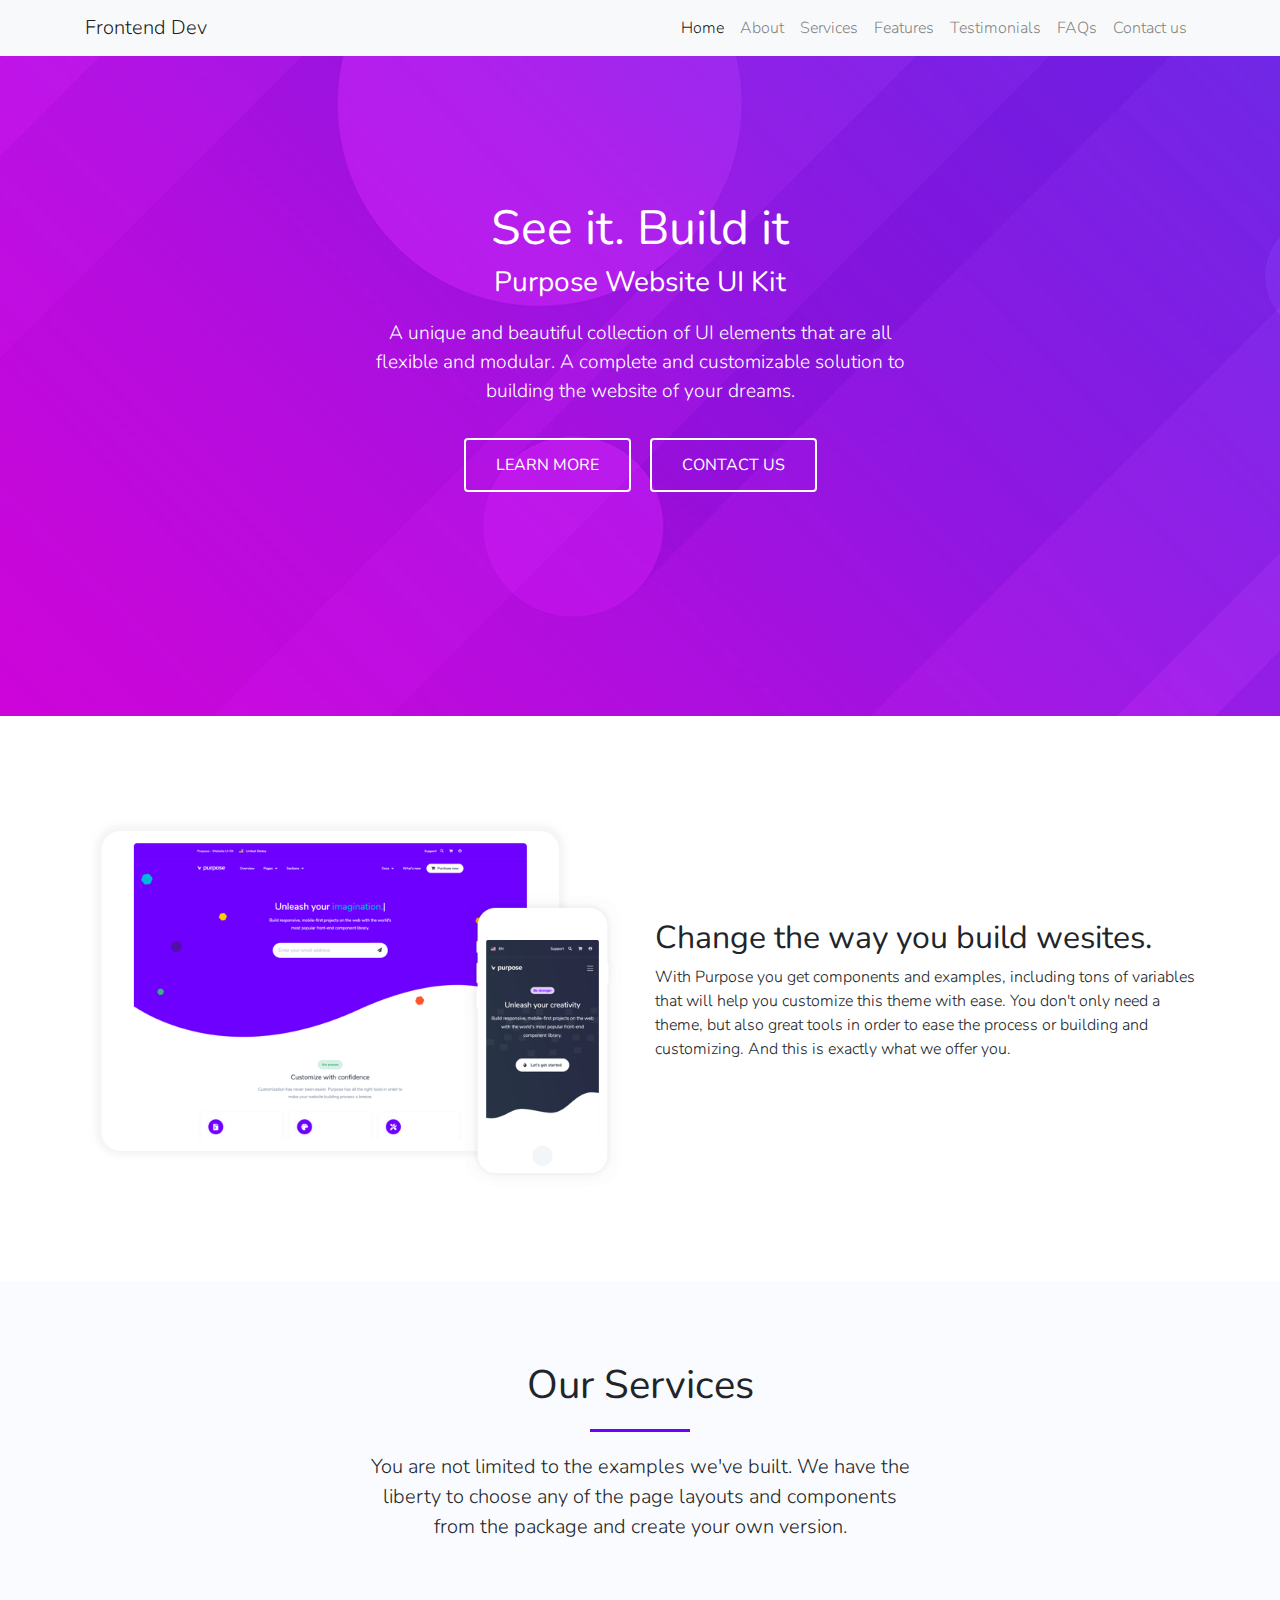
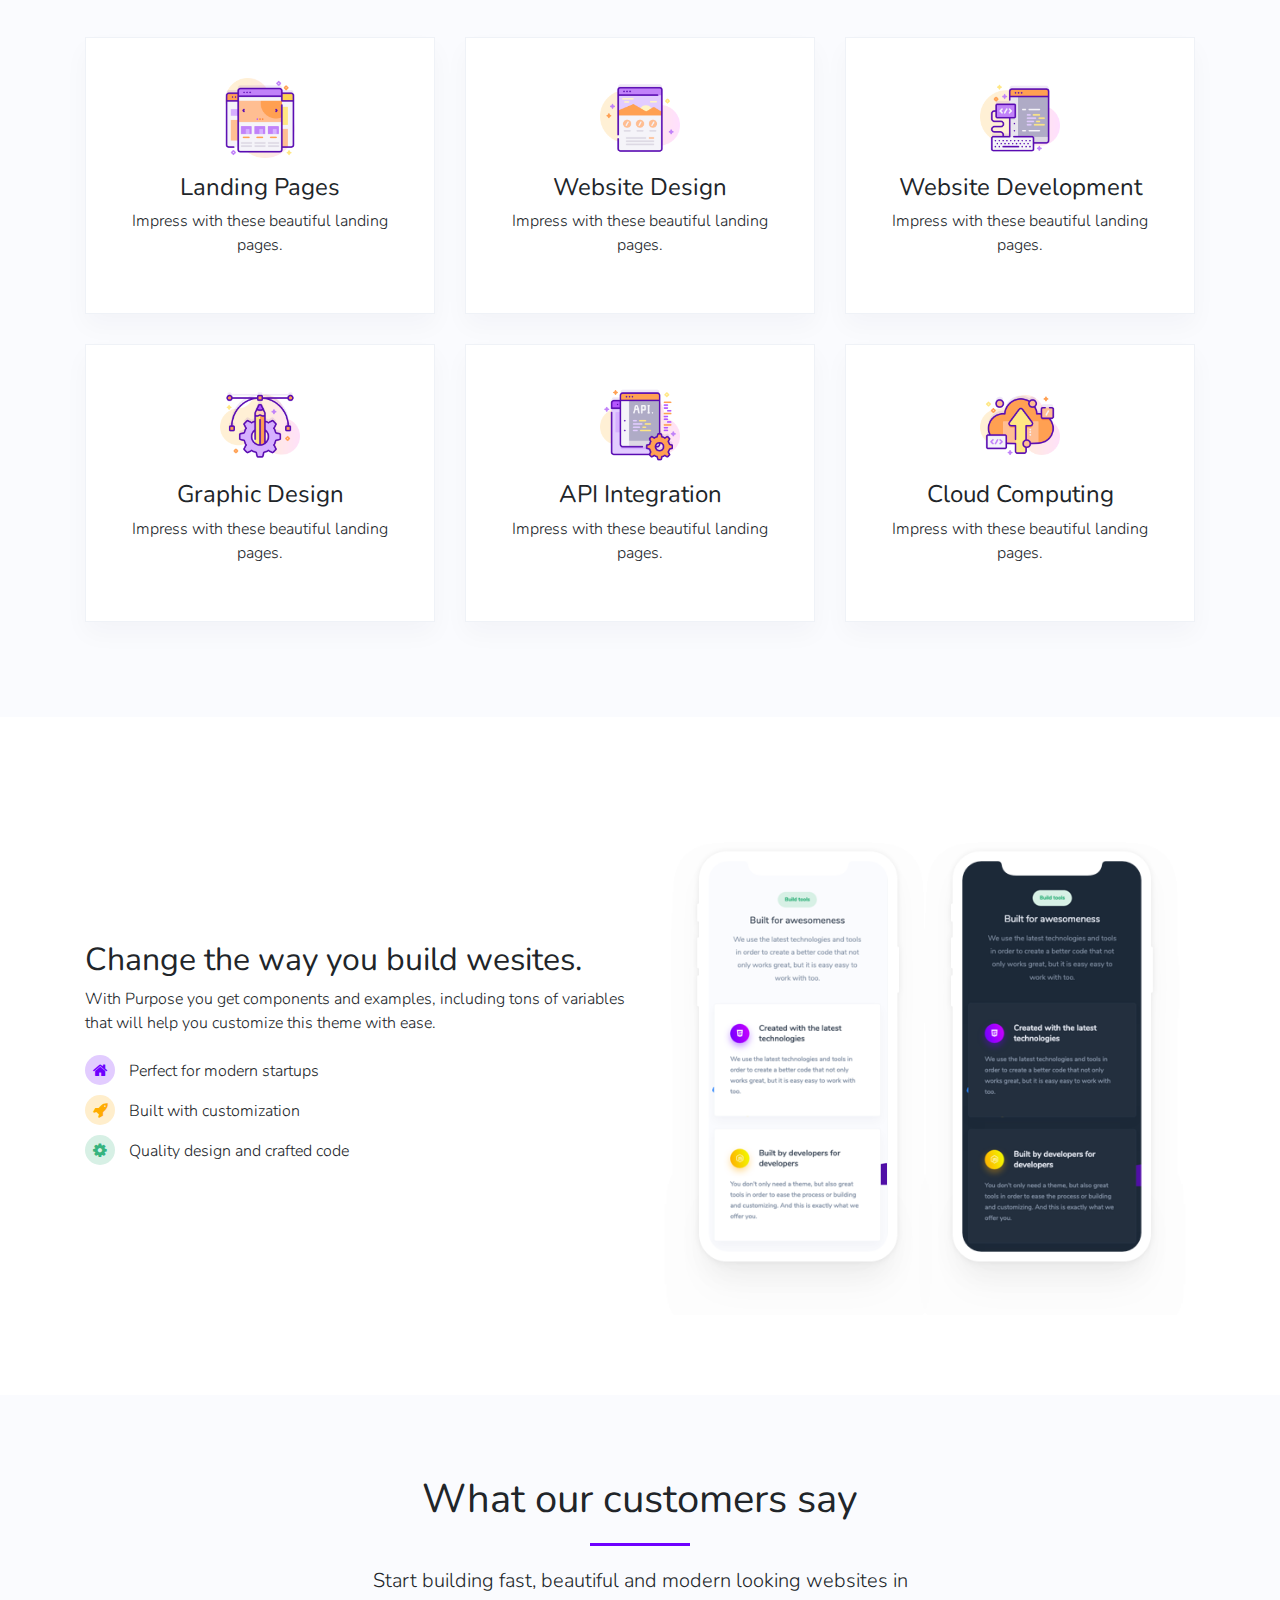
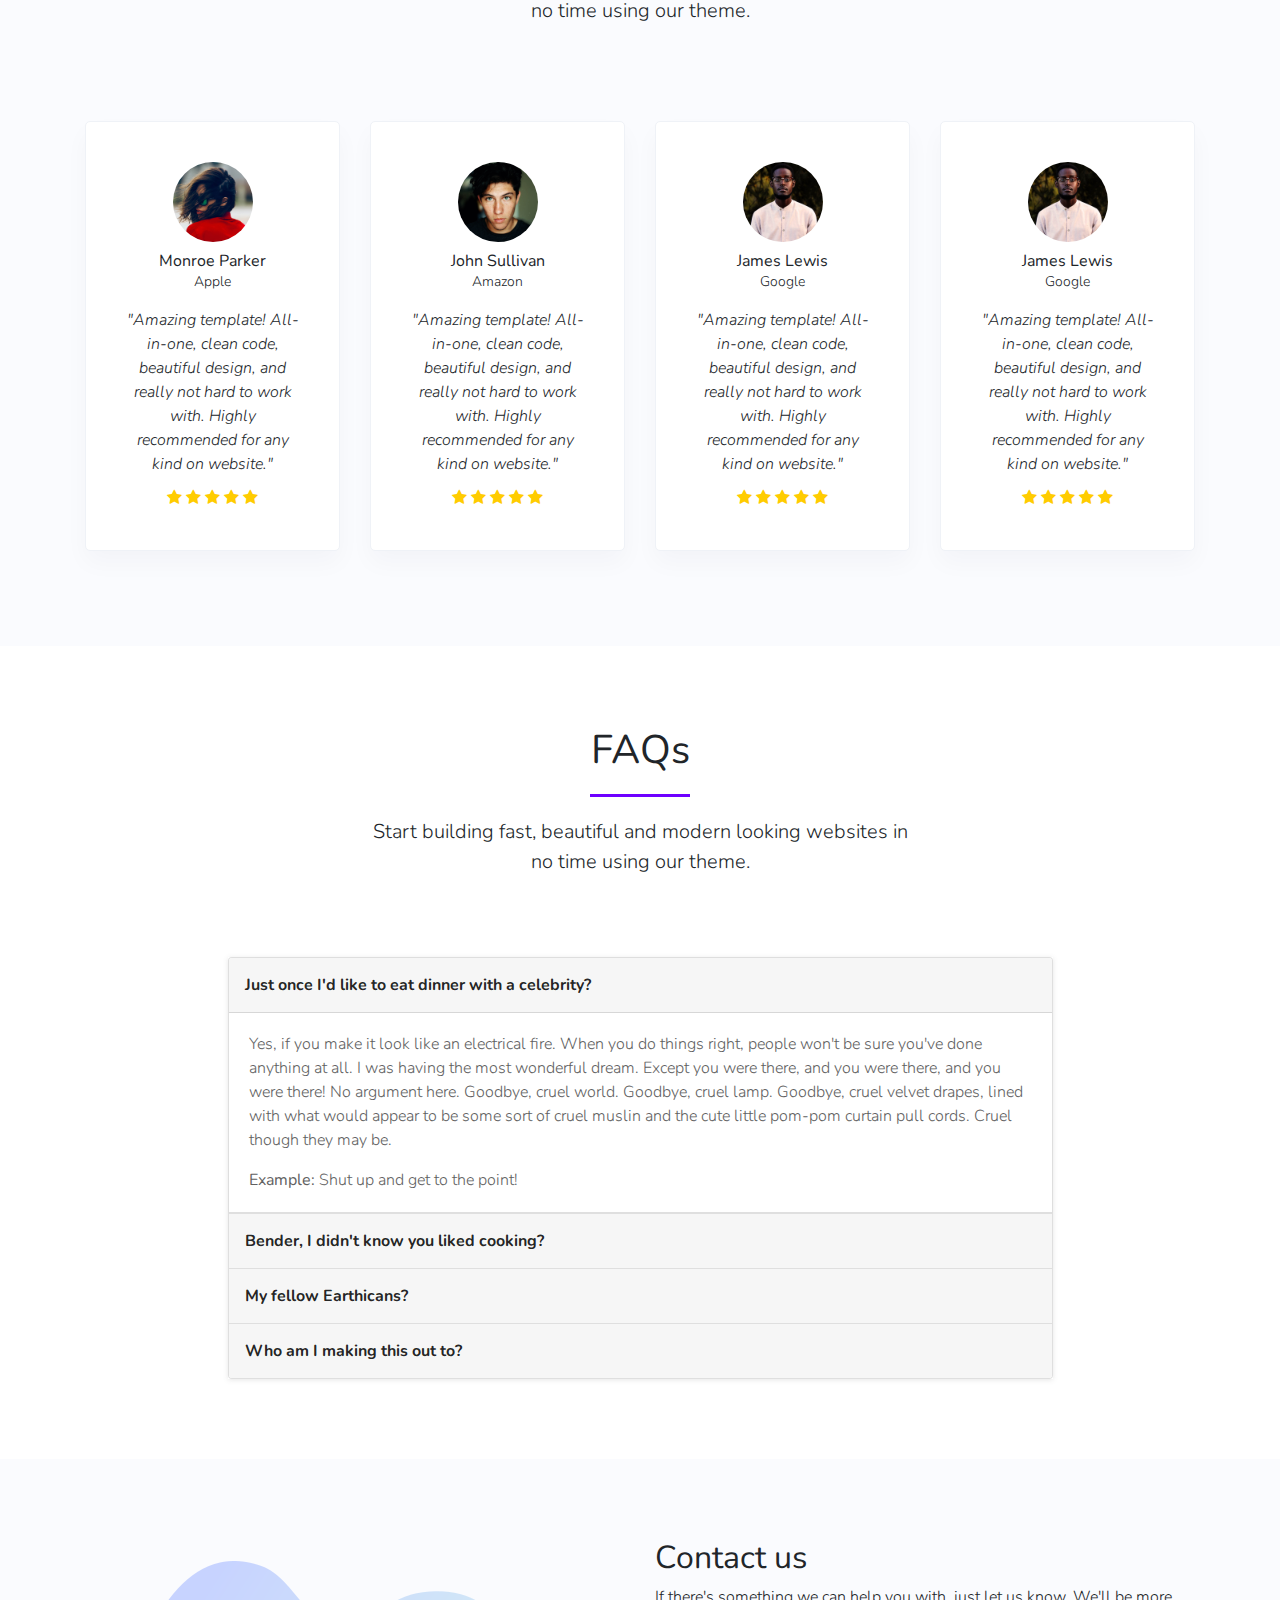
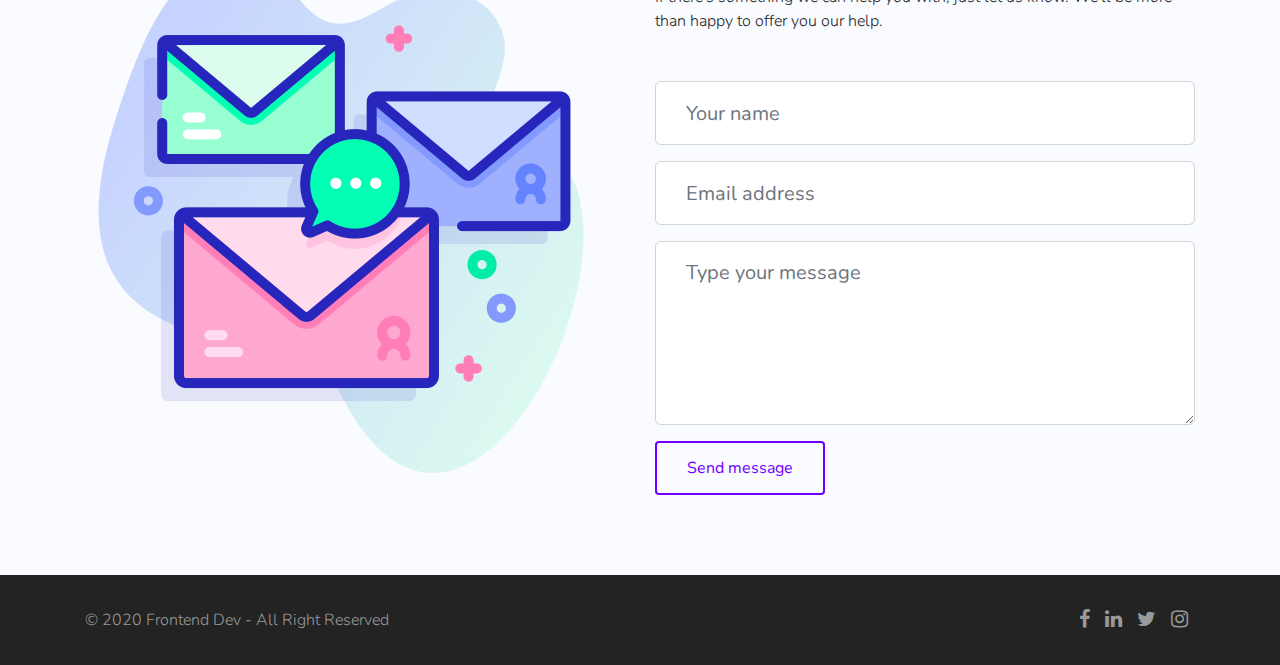
<file: index.html>
<!DOCTYPE html>
<html lang="en">
<head>
    <meta charset="utf-8">
    <meta http-equiv="X-UA-Compatible" content="IE=edge">
    <meta name="viewport" content="width=device-width, initial-scale=1">
    <title>HSTU Workshop</title>

    <!-- Bootstrap -->
    <link href="https://stackpath.bootstrapcdn.com/bootstrap/4.4.1/css/bootstrap.min.css" rel="stylesheet">
    <link href="https://stackpath.bootstrapcdn.com/font-awesome/4.7.0/css/font-awesome.min.css" rel="stylesheet">
    
    <!-- Custom CSS -->
    <link rel="stylesheet" href="css/custom.css">
</head>
<body>
    
    <!-- Header Start -->
    <header class="siteHeader">        
        <nav class="navbar navbar-expand-md navbar-light fixed-top bg-light">
            <div class="container">
                <a class="navbar-brand" href="#">Frontend Dev</a>
                <button class="navbar-toggler" type="button" data-toggle="collapse" data-target="#navbarCollapse" aria-controls="navbarCollapse" aria-expanded="false" aria-label="Toggle navigation">
                    <span class="navbar-toggler-icon"></span>
                </button>
                <div class="collapse navbar-collapse" id="navbarCollapse">
                    <ul class="navbar-nav ml-auto">
                      <li class="nav-item active">
                        <a class="nav-link" href="#hero">Home</a>
                      </li>
                      <li class="nav-item">
                        <a class="nav-link" href="#about">About</a>
                      </li>
                        <li class="nav-item">
                        <a class="nav-link" href="#services">Services</a>
                      </li>
                      <li class="nav-item">
                        <a class="nav-link" href="#features">Features</a>
                      </li>
                      <li class="nav-item">
                        <a class="nav-link" href="#testimonials">Testimonials</a>
                      </li>
                      <li class="nav-item">
                        <a class="nav-link" href="#faqs">FAQs</a>
                      </li>
                      <li class="nav-item">
                        <a class="nav-link" href="#contact">Contact us</a>
                      </li>
                    </ul>
                </div>
            </div>
        </nav>
    </header>
    <!-- Header End -->
    
    <!-- Hero Start -->
    <section id="hero" class="pageSection">
        <div class="container">
            <div class="row justify-content-md-center">
                <div class="col-md-6">             
                    <h1 class="heroTitle">See it. Build it</h1>
                    <h2 class="heroSubTitle">Purpose Website UI Kit</h2>
                    <p class="heroTxt">A unique and beautiful collection of UI elements that are all flexible and modular. A complete and customizable solution to building the website of your dreams.</p>
                    <p>
                        <a href="#about" class="btn btn-hero">LEARN MORE</a>
                        <a href="#contact" class="btn btn-hero">CONTACT US</a>
                    </p>
                </div>
            </div>            
        </div>
    </section>
    <!-- Hero End -->
    
    <!-- About start -->
    <section id="about" class="pageSection">
        <div class="container">
            <div class="row align-items-center">
                <div class="col-md-6">
                    <img src="images/presentation-1.png">
                </div>
                <div class="col-md-6">
                    <h2>Change the way you build wesites.</h2>
                    <p>With Purpose you get components and examples, including tons of variables that will help you customize this theme with ease. You don't only need a theme, but also great tools in order to ease the process or building and customizing. And this is exactly what we offer you.</p>
                </div>
            </div>
        </div>
    </section>
    <!-- About end -->
    
    <!-- Service start -->
    <section id="services" class="pageSection">
        <div class="container">
            <div class="row justify-content-md-center">
                <div class="col-md-6"> 
                    <h2 class="secTitle">Our Services</h2>
                    <hr class="devider">
                    <p class="secSubTitle">You are not limited to the examples we've built. We have the liberty to choose any of the page layouts and components from the package and create your own version.</p>
                </div>
            </div>
            <div class="row">
                <div class="col-md-6 col-lg-4">
                    <div class="serviceBox">
                        <img src="images/landing-page.png">
                        <h4>Landing Pages</h4>
                        <p>Impress with these beautiful landing pages.</p>
                    </div>
                </div>
                <div class="col-md-6 col-lg-4">
                    <div class="serviceBox">
                        <img src="images/Website-design.png">
                        <h4>Website Design</h4>
                        <p>Impress with these beautiful landing pages.</p>
                    </div>
                </div>
                <div class="col-md-6 col-lg-4">
                    <div class="serviceBox">
                        <img src="images/code.png">
                        <h4>Website Development</h4>
                        <p>Impress with these beautiful landing pages.</p>
                    </div>
                </div>
                <div class="col-md-6 col-lg-4">
                    <div class="serviceBox">
                        <img src="images/design.png">
                        <h4>Graphic Design</h4>
                        <p>Impress with these beautiful landing pages.</p>
                    </div>
                </div>
                <div class="col-md-6 col-lg-4">
                    <div class="serviceBox">
                        <img src="images/api.png">
                        <h4>API Integration</h4>
                        <p>Impress with these beautiful landing pages.</p>
                    </div>
                </div>
                <div class="col-md-6 col-lg-4">
                    <div class="serviceBox">
                        <img src="images/upload.png">
                        <h4>Cloud Computing</h4>
                        <p>Impress with these beautiful landing pages.</p>
                    </div>
                </div>
            </div>
        </div>
    </section>
    <!-- Service End -->
    
    <!-- Feature start -->
    <section id="features" class="pageSection">
        <div class="container">
            <div class="row align-items-center">                
                <div class="col-md-6">
                    <h2>Change the way you build wesites.</h2>
                    <p>With Purpose you get components and examples, including tons of variables that will help you customize this theme with ease.</p>
                    <ul class="featuredList">
                        <li><i class="fa fa-home icon-purple"></i> Perfect for modern startups</li>
                        <li><i class="fa fa-rocket icon-yellow"></i> Built with customization</li>
                        <li><i class="fa fa-cog icon-green"></i> Quality design and crafted code</li>
                    </ul>
                </div>
                <div class="col-md-6">
                    <img src="images/presentation-2.png">
                </div>
            </div>
        </div>
    </section>
    <!-- Feature end -->
    
    <!-- Testimonial start -->
    <section id="testimonials" class="pageSection">
        <div class="container">
            <div class="row justify-content-md-center">
                <div class="col-md-6"> 
                    <h2 class="secTitle">What our customers say</h2>
                    <hr class="devider">
                    <p class="secSubTitle">Start building fast, beautiful and modern looking websites in no time using our theme.</p>
                </div>
            </div>
            <div class="row">
                <div class="col-lg-6 col-xl-3">
                    <div class="testimonialBox">
                        <img src="images/team-2-800x800.jpg">
                        <h5 class="name">Monroe Parker</h5>
                        <p class="company">Apple</p>
                        <p class="testiTxt">"Amazing template! All-in-one, clean code, beautiful design, and really not hard to work with. Highly recommended for any kind on website."</p>
                        <i class="fa fa-star voted"></i> <i class="fa fa-star voted"></i> <i class="fa fa-star voted"></i> <i class="fa fa-star voted"></i> <i class="fa fa-star voted"></i>
                    </div>
                </div>
                <div class="col-lg-6 col-xl-3">
                    <div class="testimonialBox">
                        <img src="images/team-3-800x800.jpg">
                        <h5 class="name">John Sullivan</h5>
                        <p class="company">Amazon</p>
                        <p class="testiTxt">"Amazing template! All-in-one, clean code, beautiful design, and really not hard to work with. Highly recommended for any kind on website."</p>
                        <i class="fa fa-star voted"></i> <i class="fa fa-star voted"></i> <i class="fa fa-star voted"></i> <i class="fa fa-star voted"></i> <i class="fa fa-star voted"></i>
                    </div>
                </div>
                <div class="col-lg-6 col-xl-3">
                    <div class="testimonialBox">
                        <img src="images/team-4-800x800.jpg">
                        <h5 class="name">James Lewis</h5>
                        <p class="company">Google</p>
                        <p class="testiTxt">"Amazing template! All-in-one, clean code, beautiful design, and really not hard to work with. Highly recommended for any kind on website."</p>
                        <i class="fa fa-star voted"></i> <i class="fa fa-star voted"></i> <i class="fa fa-star voted"></i> <i class="fa fa-star voted"></i> <i class="fa fa-star voted"></i>
                    </div>
                </div>    
                <div class="col-lg-6 col-xl-3">
                    <div class="testimonialBox">
                        <img src="images/team-4-800x800.jpg">
                        <h5 class="name">James Lewis</h5>
                        <p class="company">Google</p>
                        <p class="testiTxt">"Amazing template! All-in-one, clean code, beautiful design, and really not hard to work with. Highly recommended for any kind on website."</p>
                        <i class="fa fa-star voted"></i> <i class="fa fa-star voted"></i> <i class="fa fa-star voted"></i> <i class="fa fa-star voted"></i> <i class="fa fa-star voted"></i>
                    </div>
                </div> 
            </div>
        </div>
    </section>
    <!-- Testimonial End -->
    
    <!-- Faq Start -->
    <section id="faqs" class="pageSection">
        <div class="container">
            <div class="row justify-content-md-center">
                <div class="col-md-6"> 
                    <h2 class="secTitle">FAQs</h2>
                    <hr class="devider">
                    <p class="secSubTitle">Start building fast, beautiful and modern looking websites in no time using our theme.</p>
                </div>
            </div>
            <div class="row justify-content-md-center">
                <div class="col-lg-9">
                    <div class="accordion" id="accordion-tab-1">
                        <div class="card">
                            <div class="card-header" id="accordion-tab-1-heading-1">
                                <h5>
                                    <button class="btn btn-link" type="button" data-toggle="collapse" data-target="#accordion-tab-1-content-1" aria-expanded="false" aria-controls="accordion-tab-1-content-1">Just once I'd like to eat dinner with a celebrity?</button>
                                </h5>
                            </div>
                            <div class="collapse show" id="accordion-tab-1-content-1" aria-labelledby="accordion-tab-1-heading-1" data-parent="#accordion-tab-1">
                                <div class="card-body">
                                    <p>Yes, if you make it look like an electrical fire. When you do things right, people won't be sure you've done anything at all. I was having the most wonderful dream. Except you were there, and you were there, and you were there! No argument here. Goodbye, cruel world. Goodbye, cruel lamp. Goodbye, cruel velvet drapes, lined with what would appear to be some sort of cruel muslin and the cute little pom-pom curtain pull cords. Cruel though they may be.</p>
                                    <p><strong>Example: </strong>Shut up and get to the point!</p>
                                </div>
                            </div>
                        </div>
                        <div class="card">
                            <div class="card-header" id="accordion-tab-1-heading-2">
                                <h5>
                                    <button class="btn btn-link" type="button" data-toggle="collapse" data-target="#accordion-tab-1-content-2" aria-expanded="false" aria-controls="accordion-tab-1-content-2">Bender, I didn't know you liked cooking?</button>
                                </h5>
                            </div>
                            <div class="collapse" id="accordion-tab-1-content-2" aria-labelledby="accordion-tab-1-heading-2" data-parent="#accordion-tab-1">
                                <div class="card-body">
                                    <p>That's so cute. Can we have Bender Burgers again? Is the Space Pope reptilian!? I wish! It's a nickel. Bender! Ship! Stop bickering or I'm going to come back there and change your opinions manually!</p>
                                    <p><strong>Example: </strong>Okay, I like a challenge. Is that a cooking show? No argument here.</p>
                                </div>
                            </div>
                        </div>
                        <div class="card">
                            <div class="card-header" id="accordion-tab-1-heading-3">
                                <h5>
                                    <button class="btn btn-link" type="button" data-toggle="collapse" data-target="#accordion-tab-1-content-3" aria-expanded="false" aria-controls="accordion-tab-1-content-3">My fellow Earthicans?</button>
                                </h5>
                            </div>
                            <div class="collapse" id="accordion-tab-1-content-3" aria-labelledby="accordion-tab-1-heading-3" data-parent="#accordion-tab-1">
                                <div class="card-body">
                                    <p>As I have explained in my book 'Earth in the Balance', and the much more popular 'Harry Potter and the Balance of Earth', we need to defend our planet against pollution. Also dark wizards. Fry, you can't just sit here in the dark listening to classical music.</p>
                                    <p><strong>Example: </strong>Actually, that's still true. Well, let's just dump it in the sewer and say we delivered it.</p>
                                </div>
                            </div>
                        </div>
                        <div class="card">
                            <div class="card-header" id="accordion-tab-1-heading-4">
                                <h5>
                                    <button class="btn btn-link" type="button" data-toggle="collapse" data-target="#accordion-tab-1-content-4" aria-expanded="false" aria-controls="accordion-tab-1-content-4">Who am I making this out to?</button>
                                </h5>
                            </div>
                            <div class="collapse" id="accordion-tab-1-content-4" aria-labelledby="accordion-tab-1-heading-4" data-parent="#accordion-tab-1">
                                <div class="card-body">
                                    <p>Morbo can't understand his teleprompter because he forgot how you say that letter that's shaped like a man wearing a hat. Also Zoidberg. Can we have Bender Burgers again? Goodbye, cruel world. Goodbye, cruel lamp. Goodbye, cruel velvet drapes, lined with what would appear to be some sort of cruel muslin and the cute little pom-pom curtain pull cords.</p>
                                    <p><strong>Example: </strong>Cruel though they may be...</p>
                                </div>
                            </div>
                        </div>
                    </div>
                </div>
            </div>
        </div>    
    </section>
    <!-- Faq End -->    
    
    <!-- Contact start -->
    <section id="contact" class="pageSection">
        <div class="container">
            <div class="row align-items-center">    
                <div class="col-md-6">
                    <img src="images/contact.png">
                </div>
                <div class="col-md-6">
                    <h2>Contact us</h2>
                    <p>If there's something we can help you with, just let us know. We'll be more than happy to offer you our help.</p>
                    <form class="mt-5">
                        <div class="form-group">
                            <label class="sr-only">Your name</label>
                            <input class="form-control form-control-lg" placeholder="Your name" type="text">
                        </div>
                        <div class="form-group">
                            <label class="sr-only">Email address</label>
                            <input class="form-control form-control-lg" placeholder="Email address" type="text">
                        </div>
                        <div class="form-group">
                            <label class="sr-only">Type your message</label>
                            <textarea class="form-control form-control-lg textarea-autosize" rows="5" placeholder="Type your message"></textarea>
                        </div>
                        <button type="submit" class="btn btnCta">Send message</button>
                    </form>
                </div>                
            </div>
        </div>
    </section>
    <!-- Contact end -->
    
    <!-- Footer Start -->
    <footer id="footer">
        <div class="container">
            <div class="row align-items-center">
                <div class="col-md-6">
                   <p class="copyright">&copy; 2020 Frontend Dev - All Right Reserved</p>
                </div>
                <div class="col-md-6">
                    <div class="socialMedia">
                        <ul class="ml-auto">
                            <li><a href="#"><i class="fa fa-facebook"></i></a></li>
                            <li><a href="#"><i class="fa fa-linkedin"></i></a></li>
                            <li><a href="#"><i class="fa fa-twitter"></i></a></li>
                            <li><a href="#"><i class="fa fa-instagram"></i></a></li>
                        </ul>
                    </div>
                </div>
            </div>
        </div>
    </footer>
    <!-- Footer end -->
    
<!-- jQuery -->
<script src="https://ajax.googleapis.com/ajax/libs/jquery/1.12.4/jquery.min.js"></script>
<script src="https://stackpath.bootstrapcdn.com/bootstrap/4.4.1/js/bootstrap.min.js"></script>
<script src="js/custom.js"></script>
</body>
</html>
</file>
<file: css/custom.css>
@import url('https://fonts.googleapis.com/css2?family=Nunito:ital,wght@0,300;0,400;1,300;1,400&display=swap');
body{
    font-family: 'Nunito', sans-serif;
    font-weight: 300;
    font-size: 16px;
}
.container{
    z-index: 1;
    position: relative;
}
img{
    max-width: 100%;
}
h1, h2, h3,
h4, h5, h6{
    font-weight: 400;
}
/* Hero Start */
#hero{
    padding: 200px 0;
    background: url(../images/heroBg.png);
    background-size: cover;
    background-repeat: no-repeat;
    background-position: center;
    position: relative;
    text-align: center;
    color: #fff;
}
#hero:after{
    content: "";
    position: absolute;
    width: 100%;
    height: 100%;
    left: 0;
    top: 0;
    background: #bb00ff;
    opacity:0.5;
    z-index: 0;
}
.heroTitle{
    font-size: 3em;
}
.heroSubTitle{
    font-size: 1.75em;
    margin-bottom: 20px;
}
.heroTxt{
    font-size: 1.2em;
    margin-bottom: 25px;
}
.btn-hero{
    color:#fff;
    border: 2px solid #fff;
    padding: 13px 30px;
    font-size: 1em;
    margin: 7.5px;    
}
.btn-hero:hover,
.btn-hero:focus,
.btn-hero:active{
    background: #fff;
    color: #6e00ff;
    outline: 0;
    -webkit-box-shadow: none;
          box-shadow: none;
}
/* Hero End */

/* About Start */
.pageSection{
    padding: 80px 0;
}
#about{
    padding: 80px 0;
}
/* About End */

/* Service Start */
#services{
    background: #FAFBFE;    
}
.secTitle{
    text-align: center;
    font-size: 2.5em;
}
.secSubTitle{
    text-align: center;
    font-size: 20px;
    margin-bottom: 80px;
}
.devider{
    border-top: 3px solid #6e00ff;
    width:100px;
    margin-top: 20px;
    margin-bottom: 20px;
}
.serviceBox{
    text-align: center;
    background: #fff;
    padding: 40px;
    margin: 15px 0;
    box-shadow: 0 0.75rem 1.5rem rgba(18, 38, 63, 0.03);
    border: 1px solid #EFF2F7;
}
.serviceBox img{
    width: 80px;
    margin-bottom: 15px;
}
/* Service End */

/* Feature Start */
.featuredList{
    list-style-type: none;
    margin: 0;
    padding: 0;
}
.featuredList li{
    line-height: 40px;
}
.featuredList li .fa{
    border-radius: 20px;
	height: 30px;
	width: 30px;
	text-align: center;
	line-height: 30px;
    margin-right: 10px;
}
.icon-purple {
	color: #6e00ff;
	background-color: #e2ccff;
}
.icon-yellow {
	color: #FFAB00;
	background-color: #ffeecc;
}
.icon-green {
	color: #36B37E;
	background-color: #d7f0e5;
}
/* Feature End */

/* Testimonial Start */
#testimonials{
    background: #FAFBFE; 
}
.testimonialBox{
    text-align: center;
    background: #fff;
    padding: 40px;
    margin: 15px 0;
    box-shadow: 0 0.75rem 1.5rem rgba(18, 38, 63, 0.03);
    border: 1px solid #EFF2F7;
    border-radius: 5px;
}
.testimonialBox img{
    height: 80px;
    width: 80px;
    border-radius: 50%;
}
.name{
    font-size: 16px;
    margin: 10px 0 0;
}
.company{
    font-size: 14px;
}
.testiTxt{
    margin: 0 0 10px;
    font-style: italic;
}
.voted {
	color: #ffcc00;
}
/* Testimonial End */

/* Faq Start */
.accordion {
    box-shadow: 0 1px 5px rgba(85, 85, 85, 0.15);
}

.card-header {
    padding: 15px 16px;
    border-radius: 0;
    background-color: #f6f6f6;
}
.card-header h5 {
    margin: 0;
}
.card-header h5 button {
    display: block;
    width: 100%;
    padding: 0;
    border: 0;
    font-weight: 700;
    color: rgba(0, 0, 0, 0.87);
    text-align: left;
    white-space: normal;
}
.card-header h5 button:hover, 
.card-header h5 button:focus, 
.card-header h5 button:active, 
.card-header h5 button:hover:active {
    text-decoration: none;
}
.card-body p {
    color: #616161;
}
.card-body p:last-of-type {
    margin: 0;
}
.collapse.show .card-body {
    border-bottom: 1px solid rgba(0, 0, 0, 0.125);
}
/* Faq End */

/* Contact Start*/
#contact{
    background: #FAFBFE; 
}
.btnCta{
    outline: 0;
    color: #6e00ff;
    border: 2px solid #6e00ff;
    padding: 13px 30px;
}
.btnCta:hover,
.btnCta:focus,
.btnCta:active{
    background: #6e00ff;
    color: #fff;
    outline: 0;
    -webkit-box-shadow: inset 0 1px 1px rgba(31, 45, 61, 0.075), 0 0 20px rgba(110, 0, 255, 0.1);
          box-shadow: inset 0 1px 1px rgba(31, 45, 61, 0.075), 0 0 20px rgba(110, 0, 255, 0.1);
}
.form-control-lg {
	height: calc(1.5em + 2rem + 2px);
	padding: 1rem 1.875rem;
	font-size: 1.25rem;
	line-height: 1.5;
	border-radius: 0.375rem;
}
.form-control:focus {
  color: #8492A6;
  background-color: #FFF;
  border-color: rgba(110, 0, 255, 0.5);
  outline: 0;
  -webkit-box-shadow: inset 0 1px 1px rgba(31, 45, 61, 0.075), 0 0 20px rgba(110, 0, 255, 0.1);
          box-shadow: inset 0 1px 1px rgba(31, 45, 61, 0.075), 0 0 20px rgba(110, 0, 255, 0.1);
}
/* Contact End */

/*Footer Start*/
#footer{
    background: #232323;
    padding: 30px 0;
    color: #999;
}
.socialMedia{
    display: flex;
}
.socialMedia ul{
    margin: 0;
    padding: 0;
    list-style-type: none;
    flex-direction: row;
    display: flex;
}
.socialMedia ul li a{
    display: inline-block;
    margin: 0 7.5px;
    color: #999;
    font-size: 20px;
}
.socialMedia ul li a:hover{
    color: #fff;
}
.copyright{
    margin: 0;
}
/* Foter End */
</file>
